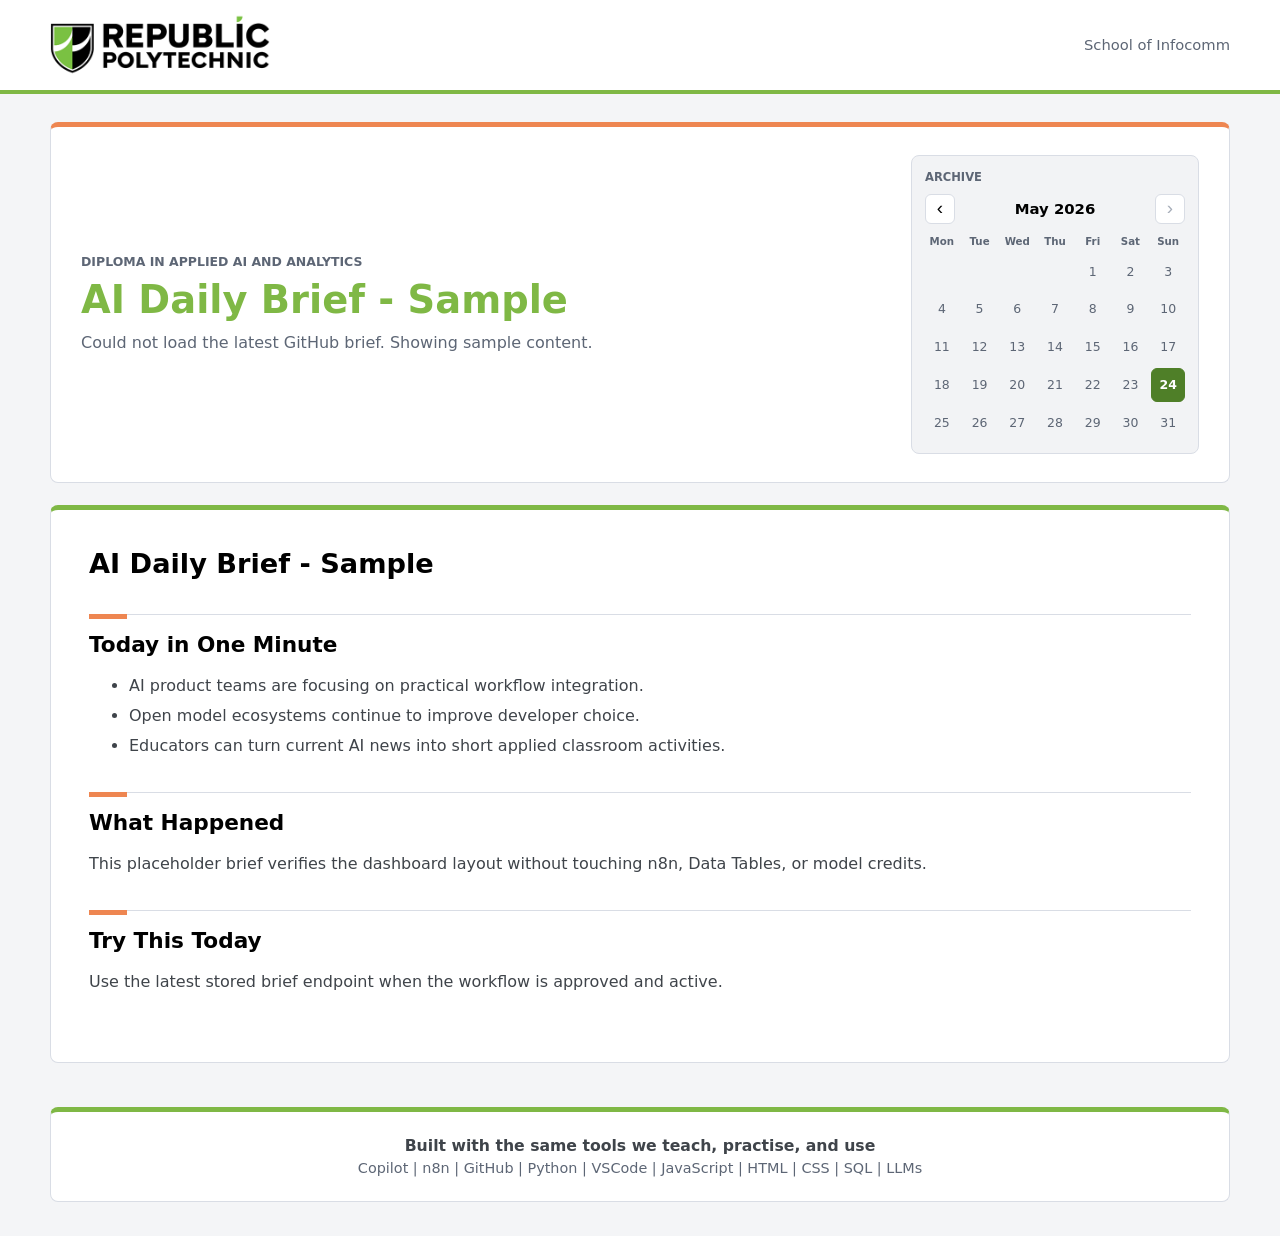
<file: index.html>
<!doctype html>
<html lang="en">
<head>
  <meta charset="utf-8">
  <meta name="viewport" content="width=device-width, initial-scale=1">
  <title>AI Daily Brief</title>
  <link rel="stylesheet" href="styles.css?v=github-brief-3">
</head>
<body>
  <header class="site-header">
    <div class="site-header-inner">
      <a class="brand" href="https://www.rp.edu.sg/" aria-label="Republic Polytechnic">
        <img src="assets/republic-polytechnic-logo.png" alt="Republic Polytechnic">
      </a>
      <p>School of Infocomm</p>
    </div>
  </header>

  <main class="dashboard">
    <section class="hero" aria-label="Brief heading">
      <div class="hero-layout">
        <div class="hero-copy">
          <p class="eyebrow">Diploma in Applied AI and Analytics</p>
          <h1 id="brief-title">Loading brief</h1>
          <p id="brief-meta" class="meta">Preparing dashboard</p>
        </div>

        <aside class="brief-calendar" aria-label="Brief archive calendar">
          <p class="calendar-label">Archive</p>
          <div class="calendar-header">
            <button id="calendar-prev" class="calendar-nav" type="button" aria-label="Previous month">&#8249;</button>
            <p id="calendar-month" class="calendar-month">Archive</p>
            <button id="calendar-next" class="calendar-nav" type="button" aria-label="Next month">&#8250;</button>
          </div>
          <div class="calendar-weekdays" aria-hidden="true">
            <span>Mon</span>
            <span>Tue</span>
            <span>Wed</span>
            <span>Thu</span>
            <span>Fri</span>
            <span>Sat</span>
            <span>Sun</span>
          </div>
          <div id="calendar-grid" class="calendar-grid"></div>
        </aside>
      </div>
    </section>

    <figure id="top-story-media" class="top-story-media is-hidden">
      <img id="top-story-image" alt="">
    </figure>

    <section class="brief-shell" aria-label="Generated brief">
      <article id="brief-content" class="brief-content">
        <p>Loading the latest available brief.</p>
      </article>
    </section>
  </main>

  <footer class="site-footer">
    <p class="footer-line">Built with the same tools we teach, practise, and use</p>
    <p class="footer-tools">Copilot | n8n | GitHub | Python | VSCode | JavaScript | HTML | CSS | SQL | LLMs</p>
  </footer>

  <script src="config.js?v=github-brief-3"></script>
  <script src="app.js?v=github-brief-3"></script>
</body>
</html>
</file>
<file: styles.css>
:root {
  color-scheme: light;
  --page: #f4f5f7;
  --surface: #ffffff;
  --surface-muted: #f2f3f5;
  --text: #3f444a;
  --muted: #5d6675;
  --line: #d9dde5;
  --rp-green: rgb(127, 184, 69);
  --rp-green-dark: #4f7f28;
  --school-orange: rgb(238, 134, 81);
  --school-orange-dark: #c86430;
  --black: #000000;
}

* {
  box-sizing: border-box;
}

body {
  margin: 0;
  background: var(--page);
  color: var(--text);
  font-family: Inter, ui-sans-serif, system-ui, -apple-system, BlinkMacSystemFont, "Segoe UI", sans-serif;
  line-height: 1.5;
}

.site-header {
  background: var(--surface);
  border-bottom: 4px solid var(--rp-green);
}

.site-header-inner {
  display: flex;
  align-items: center;
  justify-content: space-between;
  gap: 18px;
  width: min(1180px, calc(100% - 32px));
  margin: 0 auto;
  padding: 14px 0;
}

.brand {
  display: inline-block;
  text-decoration: none;
}

.brand img {
  display: block;
  width: min(220px, 58vw);
  height: auto;
  image-rendering: auto;
}

.site-header p {
  margin: 0;
  color: var(--muted);
  font-size: 0.92rem;
}

.dashboard {
  width: min(1180px, calc(100% - 32px));
  margin: 0 auto;
  padding: 28px 0 44px;
}

.hero {
  padding: 28px 30px;
  color: var(--text);
  background: var(--surface);
  border-radius: 8px;
  border-top: 5px solid var(--school-orange);
  border-right: 1px solid var(--line);
  border-bottom: 1px solid var(--line);
  border-left: 1px solid var(--line);
}

.hero-copy {
  max-width: 760px;
}

.hero-layout {
  display: grid;
  grid-template-columns: minmax(0, 1fr) 288px;
  align-items: center;
  gap: 30px;
}

.eyebrow {
  margin: 0 0 6px;
  color: var(--muted);
  font-size: 0.78rem;
  font-weight: 700;
  letter-spacing: 0;
  text-transform: uppercase;
}

h1 {
  margin: 0;
  color: var(--rp-green);
  font-size: clamp(1.8rem, 3vw, 2.85rem);
  line-height: 1.12;
  letter-spacing: 0;
}

.meta {
  margin: 10px 0 0;
  color: var(--muted);
}

.brief-calendar {
  width: 100%;
  justify-self: end;
  padding: 13px;
  background: var(--surface-muted);
  border: 1px solid var(--line);
  border-radius: 8px;
}

.calendar-label {
  margin: 0 0 8px;
  color: var(--muted);
  font-size: 0.72rem;
  font-weight: 700;
  letter-spacing: 0;
  text-transform: uppercase;
}

.calendar-header {
  display: grid;
  grid-template-columns: 30px minmax(0, 1fr) 30px;
  align-items: center;
  gap: 8px;
  margin-bottom: 10px;
}

.calendar-month {
  margin: 0;
  color: var(--black);
  font-size: 0.93rem;
  font-weight: 700;
  text-align: center;
}

.calendar-nav {
  display: inline-grid;
  place-items: center;
  width: 30px;
  height: 30px;
  padding: 0;
  color: var(--black);
  background: var(--surface);
  border: 1px solid var(--line);
  border-radius: 6px;
  cursor: pointer;
  font-size: 1.18rem;
  line-height: 1;
}

.calendar-nav:disabled {
  color: #a5acb8;
  cursor: not-allowed;
}

.calendar-weekdays,
.calendar-grid {
  display: grid;
  grid-template-columns: repeat(7, minmax(0, 1fr));
  gap: 4px;
}

.calendar-weekdays {
  margin-bottom: 6px;
  color: var(--muted);
  font-size: 0.64rem;
  font-weight: 700;
  text-align: center;
}

.calendar-day,
.calendar-empty {
  min-width: 0;
  aspect-ratio: 1;
}

.calendar-day {
  display: inline-grid;
  place-items: center;
  padding: 0;
  color: var(--muted);
  background: transparent;
  border: 1px solid transparent;
  border-radius: 6px;
  font: inherit;
  font-size: 0.78rem;
}

.calendar-day.has-brief {
  color: var(--black);
  background: var(--surface);
  border-color: var(--line);
  cursor: pointer;
  font-weight: 700;
}

.calendar-day.has-brief:hover,
.calendar-day.has-brief:focus-visible {
  border-color: var(--rp-green);
  outline: none;
}

.calendar-day.is-selected {
  color: #ffffff;
  background: var(--rp-green-dark);
  border-color: var(--rp-green-dark);
}

.top-story-media {
  flex: 0 0 250px;
  width: 250px;
  margin: 0;
}

.top-story-media.is-hidden {
  display: none;
}

.top-story-media img {
  display: block;
  width: 100%;
  height: 250px;
  aspect-ratio: 1;
  object-fit: cover;
  background: var(--surface-muted);
  border: 1px solid var(--line);
  border-radius: 8px;
}

.brief-shell {
  margin-top: 22px;
  background: var(--surface);
  border: 1px solid var(--line);
  border-top: 5px solid var(--rp-green);
  border-radius: 8px;
  overflow: hidden;
}

.brief-content {
  width: 100%;
  margin: 0 auto;
  padding: 38px 38px 52px;
}

.one-minute-layout {
  margin-bottom: 30px;
}

.one-minute-body {
  display: flex;
  align-items: flex-start;
  gap: 26px;
}

.one-minute-copy {
  min-width: 0;
  flex: 1;
}

.brief-content h1,
.brief-content h2,
.brief-content h3 {
  color: var(--black);
  letter-spacing: 0;
  line-height: 1.2;
}

.brief-content strong,
.brief-content b {
  color: var(--black);
}

.brief-content h1 {
  margin: 0 0 24px;
  font-size: 1.7rem;
}

.brief-content hr {
  display: none;
}

.brief-content h2 {
  position: relative;
  margin: 34px 0 16px;
  padding-top: 18px;
  font-size: 1.35rem;
  color: var(--black);
}

.brief-content h2::before {
  content: "";
  position: absolute;
  top: 0;
  left: 0;
  right: 0;
  height: 1px;
  background: var(--line);
}

.brief-content h2::after {
  content: "";
  position: absolute;
  top: 0;
  left: 0;
  width: 38px;
  height: 5px;
  background: var(--school-orange);
}

.links-section {
  margin-left: -38px;
  margin-right: -38px;
  padding: 0 38px;
}

.links-section table {
  width: min(100%, 980px);
  margin: 0 auto 16px;
  border-collapse: collapse;
  font-size: 0.92rem;
}

.links-section th,
.links-section td {
  padding: 9px 10px;
  text-align: center;
  vertical-align: top;
}

.links-section th {
  font-weight: 700;
}

.links-section td:first-child,
.links-section th:first-child {
  text-align: center;
}

.links-section a {
  overflow-wrap: anywhere;
}

.brief-content h3 {
  margin: 24px 0 8px;
  font-size: 1.08rem;
}

.brief-content p,
.brief-content ul,
.brief-content ol {
  margin: 0 0 16px;
}

.brief-content li + li {
  margin-top: 6px;
}

.brief-content a {
  color: var(--rp-green-dark);
  text-underline-offset: 3px;
}

.brief-content code {
  padding: 2px 5px;
  background: var(--surface-muted);
  border-radius: 4px;
}

.brief-content pre {
  overflow-x: auto;
  padding: 14px;
  background: #101820;
  color: #f6f7f9;
  border-radius: 8px;
}

.site-footer {
  width: min(1180px, calc(100% - 32px));
  margin: 0 auto 34px;
  padding: 22px;
  color: var(--muted);
  background: var(--surface);
  border: 1px solid var(--line);
  border-top: 5px solid var(--rp-green);
  border-radius: 8px;
  text-align: center;
}

.site-footer p {
  margin: 0;
}

.footer-line {
  color: var(--text);
  font-size: 0.98rem;
  font-weight: 700;
}

.footer-tools {
  margin-top: 6px;
  color: var(--muted);
  font-size: 0.9rem;
}

@media (max-width: 680px) {
  .site-header-inner {
    align-items: flex-start;
    flex-direction: column;
    gap: 8px;
  }

  .dashboard {
    padding-top: 18px;
  }

  .hero {
    padding: 24px;
  }

  .hero-layout {
    grid-template-columns: 1fr;
    gap: 22px;
  }

  .brief-calendar {
    max-width: 360px;
    justify-self: start;
  }

  .brief-content {
    padding: 26px 22px 38px;
  }

  .one-minute-body {
    flex-direction: column;
    gap: 18px;
  }

  .top-story-media {
    width: min(250px, 100%);
  }

  .links-section {
    margin-left: -22px;
    margin-right: -22px;
    padding: 0 14px;
  }

  .links-section table {
    font-size: 0.84rem;
  }
}
</file>
